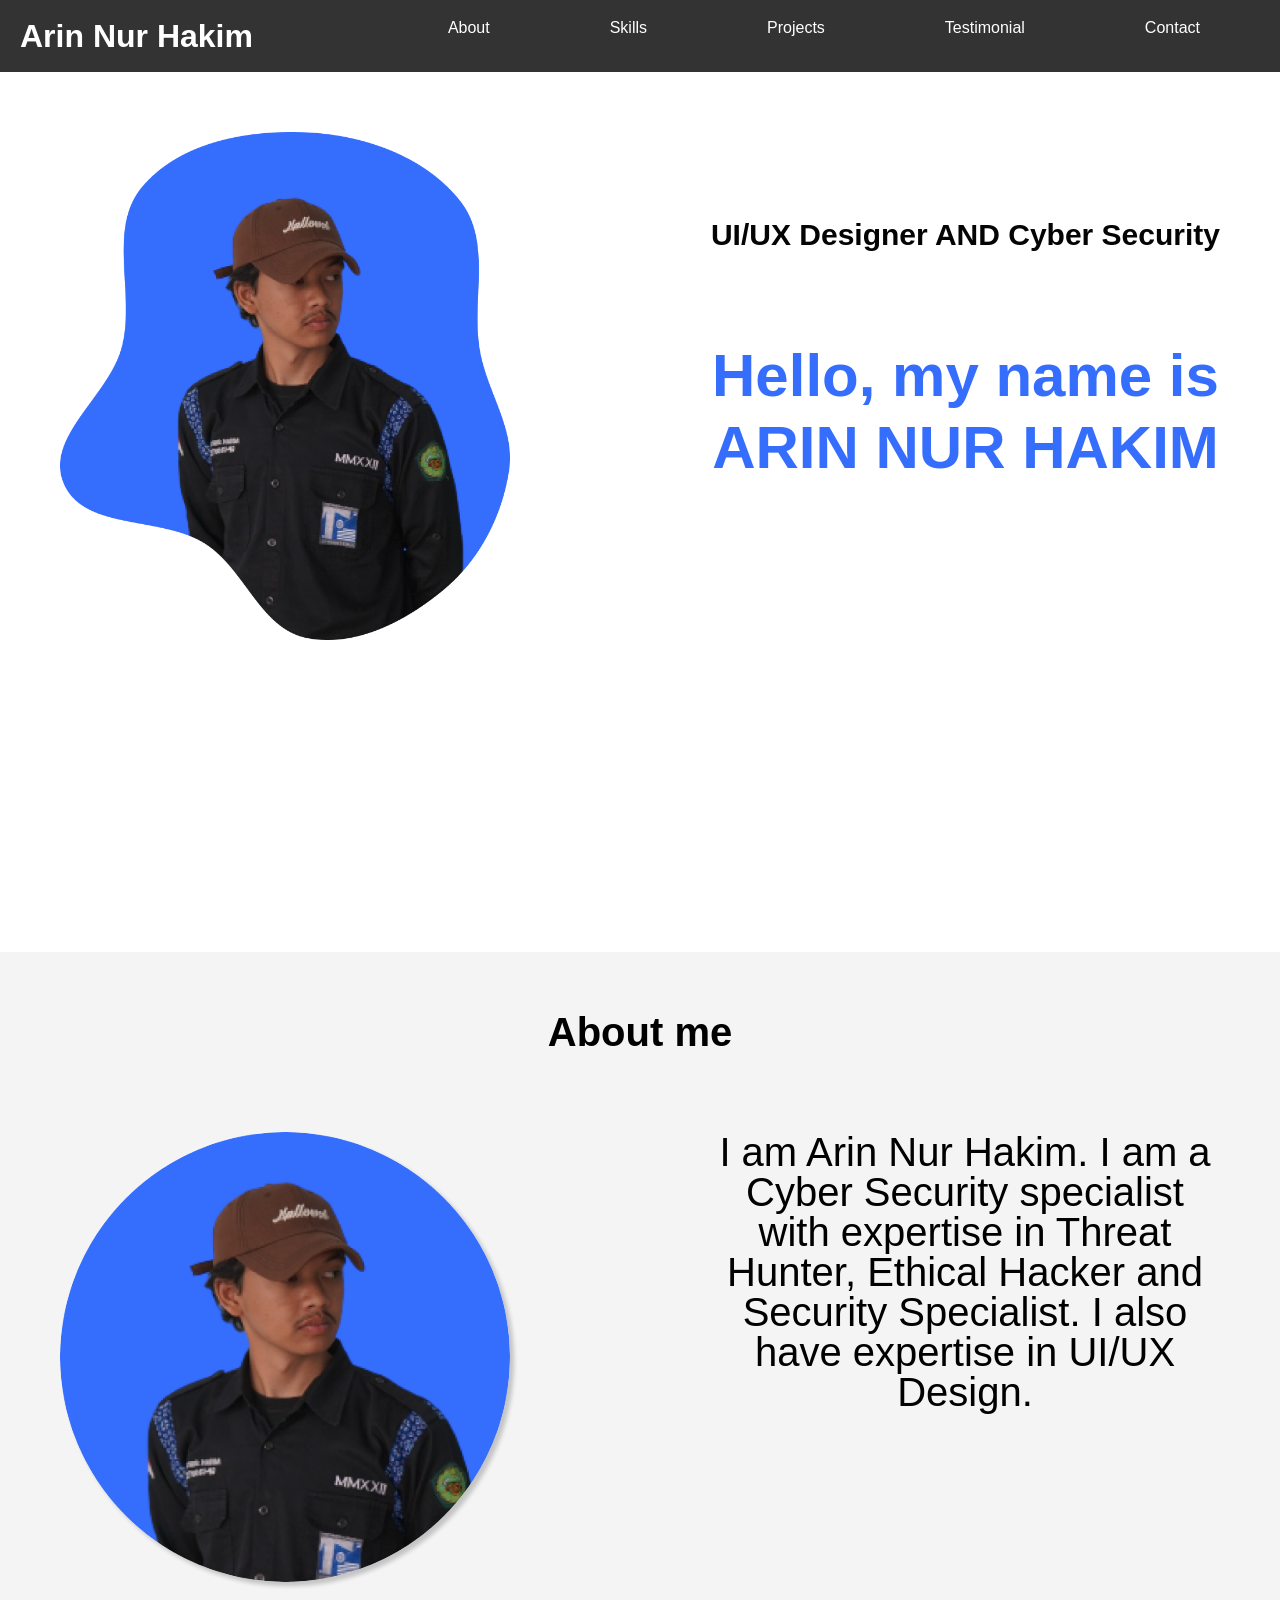
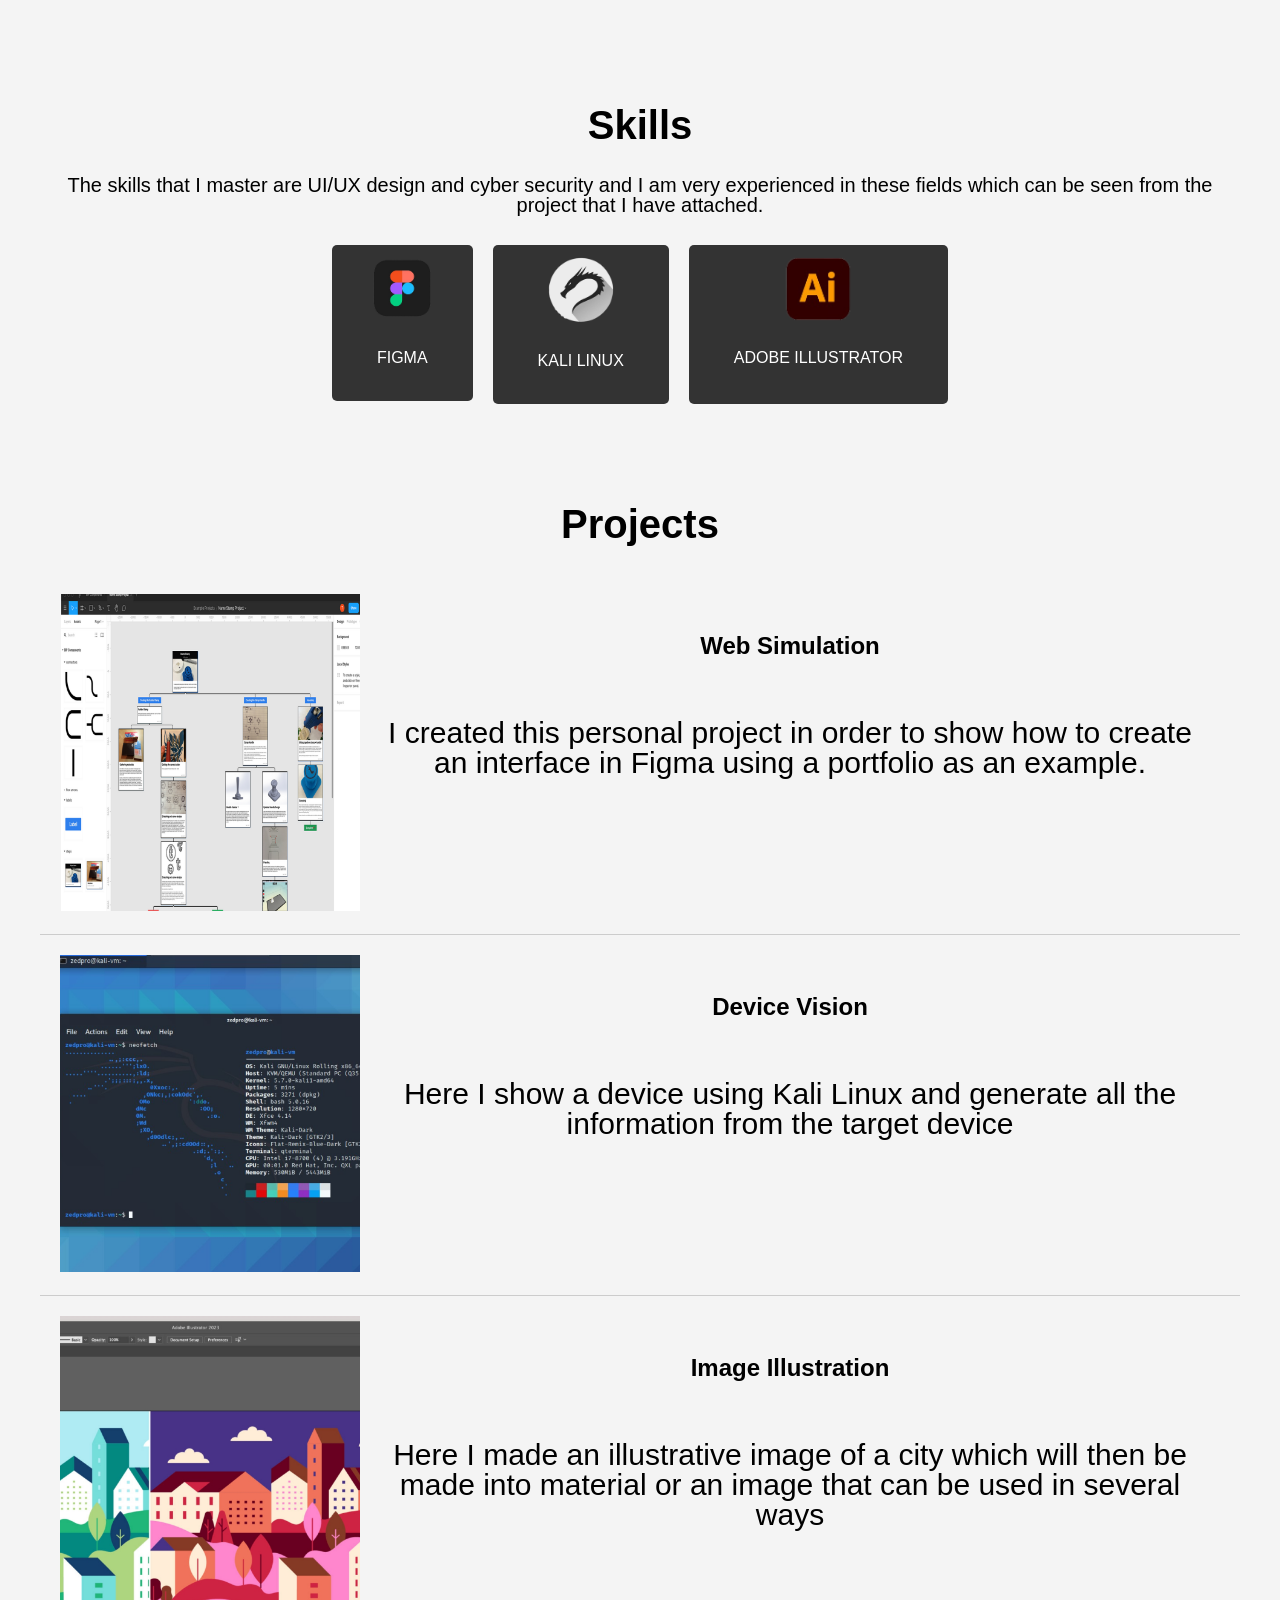
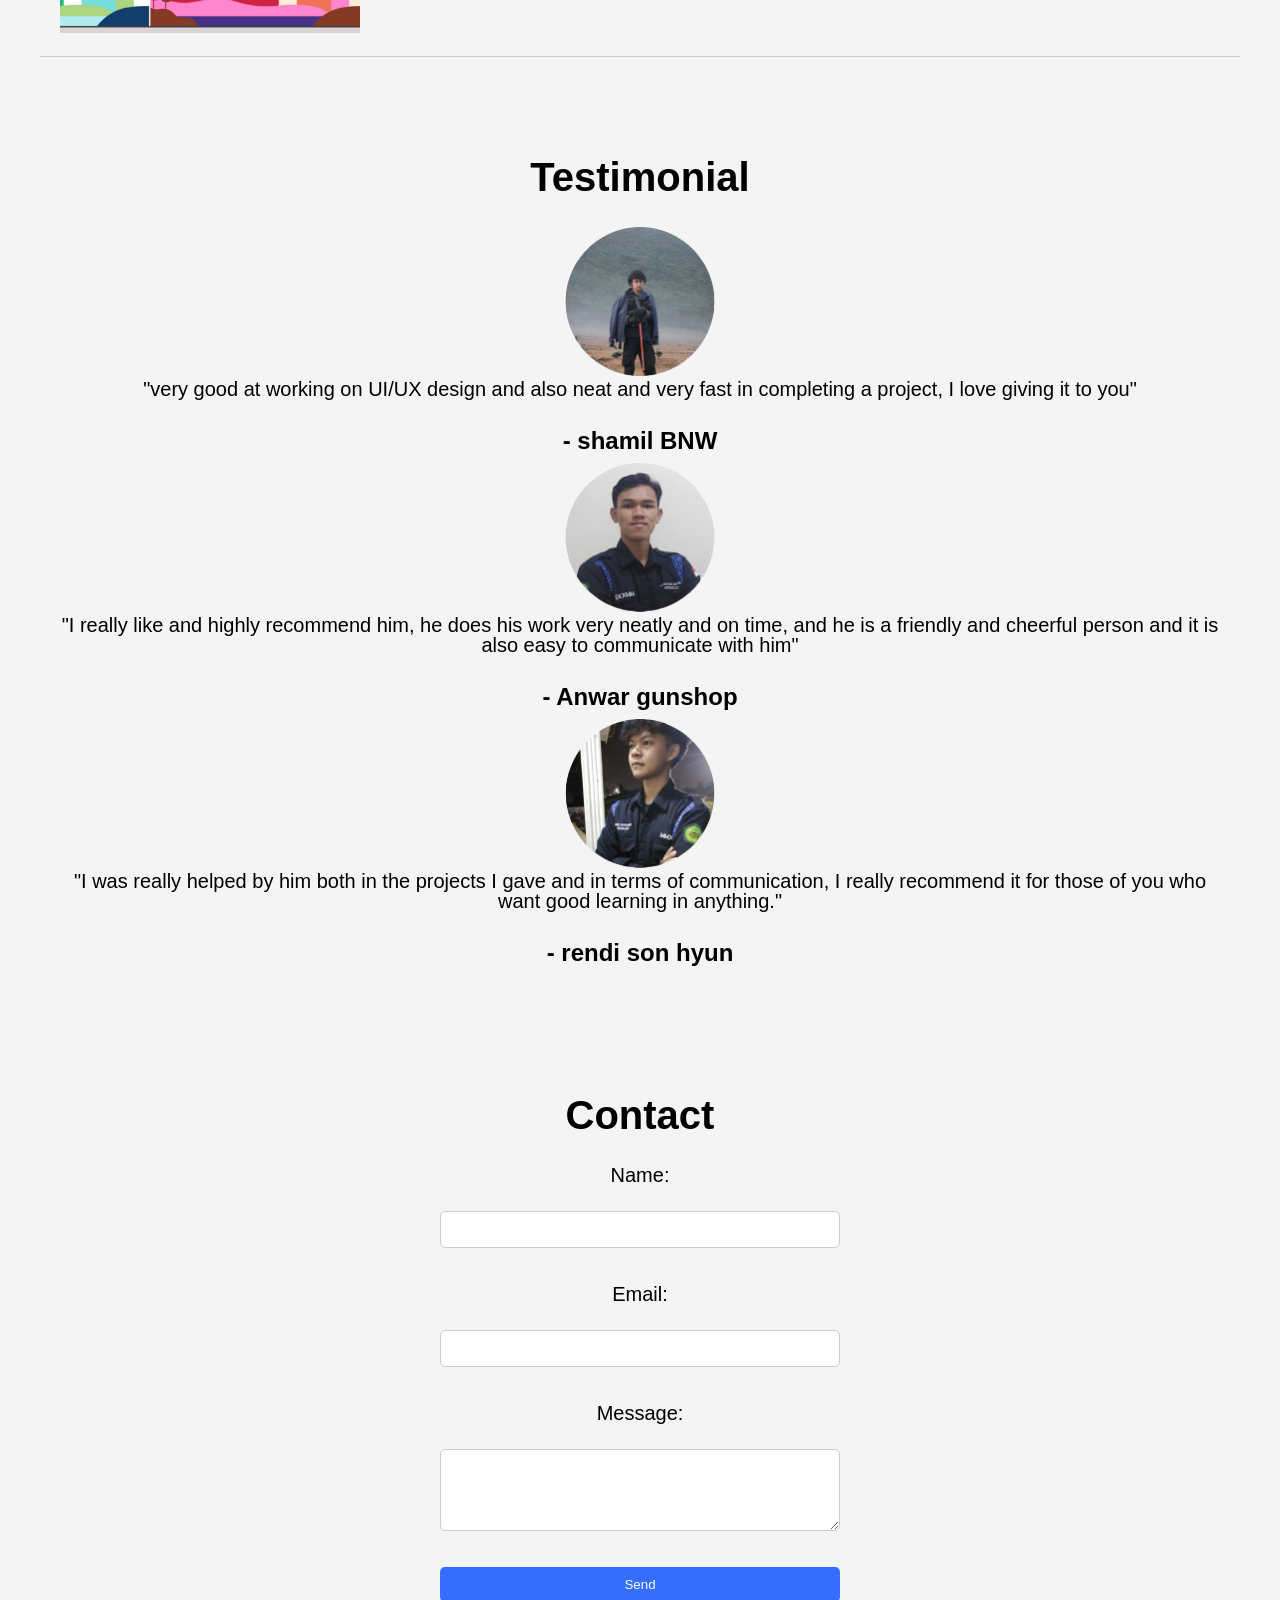
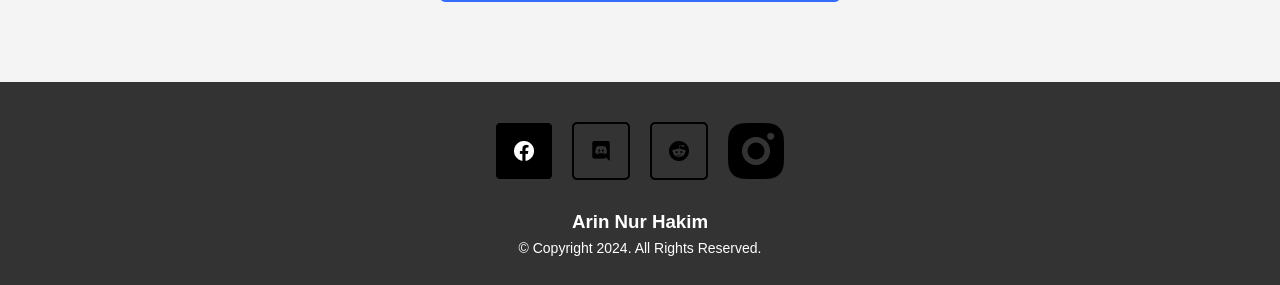
<file: index.html>
<!DOCTYPE html>
<html lang="en">

<head>
    <meta charset="UTF-8">
    <meta name="viewport" content="width=device-width, initial-scale=1.0">
    <title>Arin Nur Hakim</title>
    <link rel="stylesheet" href="style.css">
</head>

<body>
    <!-- Header section-->
    <header>
        <h1>Arin Nur Hakim</h1>
        <nav>
            <div class="hamburger">&#9776;</div>
            <ul class="menu">
                <li><a href="#about">About</a></li>
                <li><a href="#skills">Skills</a></li>
                <li><a href="#projects">Projects</a></li>
                <li><a href="#testimonial">Testimonial</a></li>
                <li><a href="#contact">Contact</a></li>
            </ul>
        </nav>
    </header>
    <!-- Header End-->

    <!-- Hero Section-->
    <section id="hero">
        <div class="home">
            <div class="yy">
                <img src="assets/fg.png" alt="Arin Nur Hakim" width="450px" />
            </div>
            <div class="kolom">
                <h3>UI/UX Designer AND Cyber Security</h3>
                <h1>
                    Hello, my name is<span> <br> ARIN NUR HAKIM </span>
                </h1>
            </div>
        </div>
    </section>
    <!-- Hero End -->

    <!--about me-->
    <section id="about">
        <div class="about">
            <div class="head-page">
                <h2>About me</h2>
            </div>
            <div class="about-content">
                <div>
                    <img class="profile" src="assets/bg-2.png" style="width: 450px; border-radius: 50%" />
                </div>
                <div class="about-descript">
                    <p class="paraghraf">
                        I am Arin Nur Hakim. I am a Cyber Security specialist with expertise in Threat Hunter,
                        Ethical
                        Hacker and
                        Security
                        Specialist. I also have expertise in UI/UX Design. </p>
                </div>
            </div>
        </div>
        </div>
    </section>
    <!-- about me end-->

    <!--my skill-->
    <section id="skills">
        <h2>Skills</h2>
        <p>The skills that I master are UI/UX design and cyber security and I am very experienced in these fields which
            can be seen
            from the project that I have attached.</p>
        <div>
            <ul>
                <div>
                    <li <a href="#"><img src="assets/uu-removebg-preview.png" style="width: 70px;" alt="" /></a>
                        <div class=" nama">
                            FIGMA
                        </div>
                </div>
                </li>
                <li>
                    <a href="#"><img src="assets/yy-removebg-preview.png" style="width: 70px;" alt="" /></a>
                    <div class="nama">
                        KALI LINUX
                    </div>
                </li>
                <li>
                    <a href="#"><img src="assets/ww-removebg-preview.png" style="width: 70px;" alt="" /></a>
                    <div class="nama">
                        ADOBE ILLUSTRATOR
                    </div>
                </li>
            </ul>
        </div>
    </section>
    <!-- my skill end-->

    <!-- project-->
    <section id="projects">
        <div>
            <h2>Projects</h2>
            <ul>
                <li>
                    <div class="projects1">
                        <div>
                            <img src="assets/pexels-elly-fairytale-3823207 1.png" alt="Arin Nur Hakim" width="300px" />
                        </div>
                        <div class="uhuy">
                            <div>
                                <h3>Web Simulation</h3>
                            </div>
                            <p id="projectsp">I created this personal project in order to show how to create an
                                interface in
                                Figma
                                using
                                a
                                portfolio as an example.</p>
                        </div>
                    </div>
                </li>
                <li>
                    <div class="projects2">
                        <div>
                            <img src="assets/Rectangle p.png" alt="Arin Nur Hakim" width="300px" />
                        </div>
                        <div class="uhuy2">
                            <h3>Device Vision</h3>
                            <p id="projectsp">Here I show a device using Kali Linux and generate all the information
                                from
                                the
                                target
                                device</p>
                        </div>
                    </div>
                </li>
                <li>
                    <div class="projects3">
                        <div>
                            <img src="assets/Rectangle 7.png" alt="Arin Nur Hakim" width="300px" />
                        </div>
                        <div class="uhuy3">
                            <h3>Image Illustration</h3>
                            <p id="projectsp">
                                Here I made an illustrative image of a city which will then be made into
                                material
                                or
                                an
                                image
                                that
                                can be used in
                                several ways</p>
                        </div>
                    </div>
                </li>
            </ul>
        </div>
    </section>
    <!-- project end-->

    <!--testimonial-->
    <div id="testimonial">

        <h2>Testimonial</h2>
        <div>
            <img src="assets/testimo_foto_3-removebg-preview.png" alt="Arin Nur Hakim" width="150px" />
        </div>
        <p>"very good at working on UI/UX design and also neat and very fast in completing a project, I love giving it
            to
            you"</p>
        <h3>- shamil BNW</h3>
        <div>
            <img src="assets/testimo_foto_2-removebg-preview.png" alt="Arin Nur Hakim" width="150px" />
        </div>
        <p>"I really like and highly recommend him, he does his work very neatly and on time, and he is a friendly and
            cheerful
            person and it is also easy to communicate with him"</p>
        <h3>- Anwar gunshop</h3>
        <div>
            <img src="assets/testimo_foto-removebg-preview.png" alt="Arin Nur Hakim" width="150px" />
        </div>
        <p>"I was really helped by him both in the projects I gave and in terms of communication, I really recommend it
            for
            those
            of
            you who want good learning in anything."</p>
        <h3>- rendi son hyun</h3>
    </div>
    <!-- testimonial end -->

    <!-- contact me -->
    <section id="contact">
        <h2>Contact</h2>
        <form
            action="mailto:shidickarienpermana@gmail.com?subject=Hello%20Arin%20Nur%20Hakim!&body=Hello%20Arin%20Nur%20Hakim,%0A%0AHere%20is%20my%20message:%0A%0A%0A%0ASincerely,%0A%0A%5BYour%20Name%5D">
            <label for="name">Name:</label><br>
            <input type="text" id="name" name="name" required><br>
            <label for="email">Email:</label><br>
            <input type="email" id="email" name="email" required><br>
            <label for="message">Message:</label><br>
            <textarea id="message" name="message" rows="4" cols="50" required></textarea><br>
            <input type="submit" value="Send">
        </form>
    </section>
    <!-- contact me end-->

    <!-- Footer -->
    <footer>
        <div>
            <div>
                <div class="img">
                    <a href="#"><img src="assets/fb.png" alt="" /></a>
                    <a href="#"><img src="assets/discord.png" alt="" /></a>
                    <a href="#"><img src="assets/github.png" alt="" /></a>
                    <a href="#"><img src="assets/instagram.png" alt="" /></a>
                </div>
                <h3>Arin Nur Hakim</h3>
                <p>&#169; Copyright 2024. All Rights Reserved.</p>
            </div>
        </div>
    </footer>
    <!-- Footer End -->

    <script>
        document.querySelector('.hamburger').addEventListener('click', function () {
            document.querySelector('ul.menu').classList.toggle('show');
        });
    </script>
    <script src="main.js"></script>
</body>

</html>
</file>
<file: style.css>
* {
  box-sizing: border-box;
  margin: 0;
  padding: 0;
}

body {
  font-family: "Roboto", sans-serif;
  line-height: 1;
}

/* Header section */

@media screen and (max-width: 768px) {
  /* Other existing styles */

  /* Show hamburger button */
  .hamburger {
    display: block;
    z-index: 999;
  }

  /* Adjust menu layout */
  nav ul {
    position: absolute;
    top: 100%;
    left: 0;
    width: 100%;
    height: 0;
    overflow: hidden;
    transition: height 0.3s ease;
    background-color: #333;
    z-index: 998; /* Ensure menu is below hamburger button */
  }

  nav ul.show {
    height: auto;
  }

  nav ul.show {
    display: flex;
    flex-direction: column;
    position: absolute;
    top: 100%;
    left: 0;
    width: 100%;
    background-color: #333;
  }

  nav ul li {
    padding: 10px 0; /* Adjust padding */
    display: block;
    text-align: center; /* Center align menu items */
  }

  /* Ensure hamburger button stays at top right */
  .hamburger {
    position: absolute;
    top: 20px;
    right: 20px;
  }
}

header {
  display: flex;
  justify-content: space-between;
  padding: 20px;
  text-align: center;
  background-color: #333;
  color: #fff;
}

nav {
  position: relative;
}

nav ul {
  display: flex;
  list-style: none;
}

nav ul li {
  padding: 0 60px;
}

nav ul li a {
  color: #fff;
  text-decoration: none;
}

.hamburger {
  display: none;
}

/* Hero Section */

@media screen and (max-width: 768px) {
  #hero .home {
    padding: 50px;
  }
}

#hero {
  height: 90vh;
  align-items: center;
  text-align: center;
  margin-bottom: 70px;
}

.home {
  padding: 60px;
  display: flex;
  align-items: center;
  justify-content: space-between;
  gap: 80px;
}

#hero div h1 {
  font-size: 60px;
  line-height: 1.2;
  margin-bottom: 70px;
  color: #356dfd;
}

#hero div h3 {
  font-size: 30px;
  margin-bottom: 90px;
  color: #040404;
}

/* About me */

#about {
  padding: 60px;
  background-color: #f4f4f4;
  text-align: center;
}

#about h2 {
  font-size: 40px;
  margin-bottom: 30px;
}

#about p {
  font-size: 40px;
  margin-bottom: 80px;
}

.about {
  display: flex;
  flex-direction: column;
  gap: 50px;
}

.about-descript {
  display: flex;
  gap: 500px;
}

.about-content {
  display: flex;
  justify-content: space-between;
  gap: 200px;
}

.profile {
  box-shadow: 4px 4px 4px rgba(0, 0, 0, 0.2);
}

/* Skills */

@media screen and (max-width: 768px) {
  /* Other existing styles */

  /* Adjust skills layout */
  #skills ul {
    flex-direction: column;
    align-items: center;
  }

  #skills li {
    width: auto; /* Set width to auto */
    margin: 10px 0; /* Adjust margin */
  }
}

#skills {
  justify-content: center;
  padding: 60px;
  background-color: #f4f4f4;
  text-align: center;
}

#skills h2 {
  justify-content: center;
  font-size: 40px;
  margin-bottom: 30px;
}

#skills p {
  justify-content: center;
  font-size: 20px;
  margin-bottom: 30px;
}

.nama {
  display: flex;
  flex-direction: column;
  padding: 25px;
}

#skills ul {
  display: flex;
  justify-content: center;
  list-style: none;
  padding: 0;
}

#skills li {
  background-color: #333;
  color: #fff;
  padding: 10px 20px;
  margin: 0 10px;
  border-radius: 5px;
  justify-content: center;
}

/* Projects */

@media screen and (max-width: 768px) {
  /* Other existing styles */

  /* Adjust project layout */
  .projects1,
  .projects2,
  .projects3 {
    flex-direction: column;
  }

  .projects1 img,
  .projects2 img,
  .projects3 img {
    width: 100%;
    max-width: none; /* Remove max-width */
    height: auto;
  }
}

#projects {
  padding: 40px;
  background-color: #f4f4f4;
  text-align: center;
  justify-content: space-around;
  flex-wrap: wrap;
}

.projects1 {
  display: flex;
  width: 100%;
}

.projects2 {
  display: flex;
  width: 100%;
}

.projects3 {
  display: flex;
  width: 100%;
}

.uhuy {
  display: flex;
  flex-direction: column;
  width: 100%;
}

.uhuy2 {
  display: flex;
  flex-direction: column;
  width: 100%;
}

.uhuy3 {
  display: flex;
  flex-direction: column;
  width: 100%;
}

#projects h2 {
  font-size: 40px;
  margin-bottom: 30px;
}

#projects ul {
  list-style: none;
  padding: 0;
}

#projects li {
  padding: 20px;
  border-bottom: 1px solid #ccc;
  width: 100%;
}

#projects h3 {
  padding: 40px;
  justify-content: center;
  font-size: 24px;
  margin-bottom: 10px;
}

#projectsp {
  display: flex;
  flex-direction: row;
  padding: 10px;
  justify-content: center;
  font-size: 30px;
  margin-bottom: 10px;
}

/* Testimonial */
#testimonial {
  padding: 60px;
  background-color: #f4f4f4;
  text-align: center;
}

#testimonial h2 {
  font-size: 40px;
  margin-bottom: 30px;
}

#testimonial p {
  font-size: 20px;
  margin-bottom: 30px;
}

#testimonial h3 {
  font-size: 24px;
  margin-bottom: 10px;
}

/* Contact */
#contact {
  padding: 60px;
  background-color: #f4f4f4;
  text-align: center;
}

#contact h2 {
  font-size: 40px;
  margin-bottom: 30px;
}

#contact form {
  display: flex;
  flex-direction: column;
  max-width: 400px;
  margin: 0 auto;
}

#contact label {
  font-size: 20px;
  margin-bottom: 10px;
}

#contact input,
#contact textarea {
  padding: 10px;
  margin-bottom: 20px;
  border: 1px solid #ccc;
  border-radius: 5px;
}

#contact input[type="submit"] {
  padding: 10px 20px;
  background-color: #356dfd;
  color: #fff;
  border: none;
  border-radius: 5px;
  cursor: pointer;
}

/* Footer */
footer {
  padding: 20px;
  background-color: #333;
  color: #fff;
  text-align: center;
  display: flex;
  justify-content: center;
}

.img {
  display: flex;
  flex-direction: row;
  padding: 20px;
  justify-content: center;
}

footer div {
  display: flex;
  flex-direction: column;
  align-items: center;
}

footer div div {
  display: flex;
  justify-content: center;
  margin-bottom: 10px;
}

footer div a {
  margin: 0 10px;
}

footer h3 {
  margin-bottom: 10px;
}

footer p {
  font-size: 14px;
}

/* Media Queries */
@media screen and (max-width: 768px) {
  header {
    flex-direction: column;
  }

  nav ul {
    position: absolute;
    top: 100%;
    left: 0;
    width: 100%;
    height: 0;
    overflow: hidden;
    transition: height 0.3s ease;
    background-color: #333;
  }

  nav ul.show {
    height: auto;
  }

  nav ul li {
    padding: 10px;
    display: block;
  }

  nav ul li:hover {
    background-color: #444;
  }

  .hamburger {
    display: block;
    cursor: pointer;
    color: #fff;
    padding: 10px;
    position: absolute;
    top: 50%;
    transform: translateY(-50%);
    right: 20px;
  }

  #hero {
    flex-direction: column;
  }

  #hero div {
    max-width: 100%;
  }

  #skills ul {
    flex-direction: column;
  }

  #skills li {
    width: 100%;
  }

  #projects li {
    width: 100%;
  }

  .projects1 {
    width: 100%;
  }

  .projects2 {
    width: 100%;
  }

  .projects3 {
    width: 100%;
  }

  .uhuy {
    width: 100%;
  }

  .uhuy2 {
    width: 100%;
  }

  .uhuy3 {
    width: 100%;
  }
}
</file>
